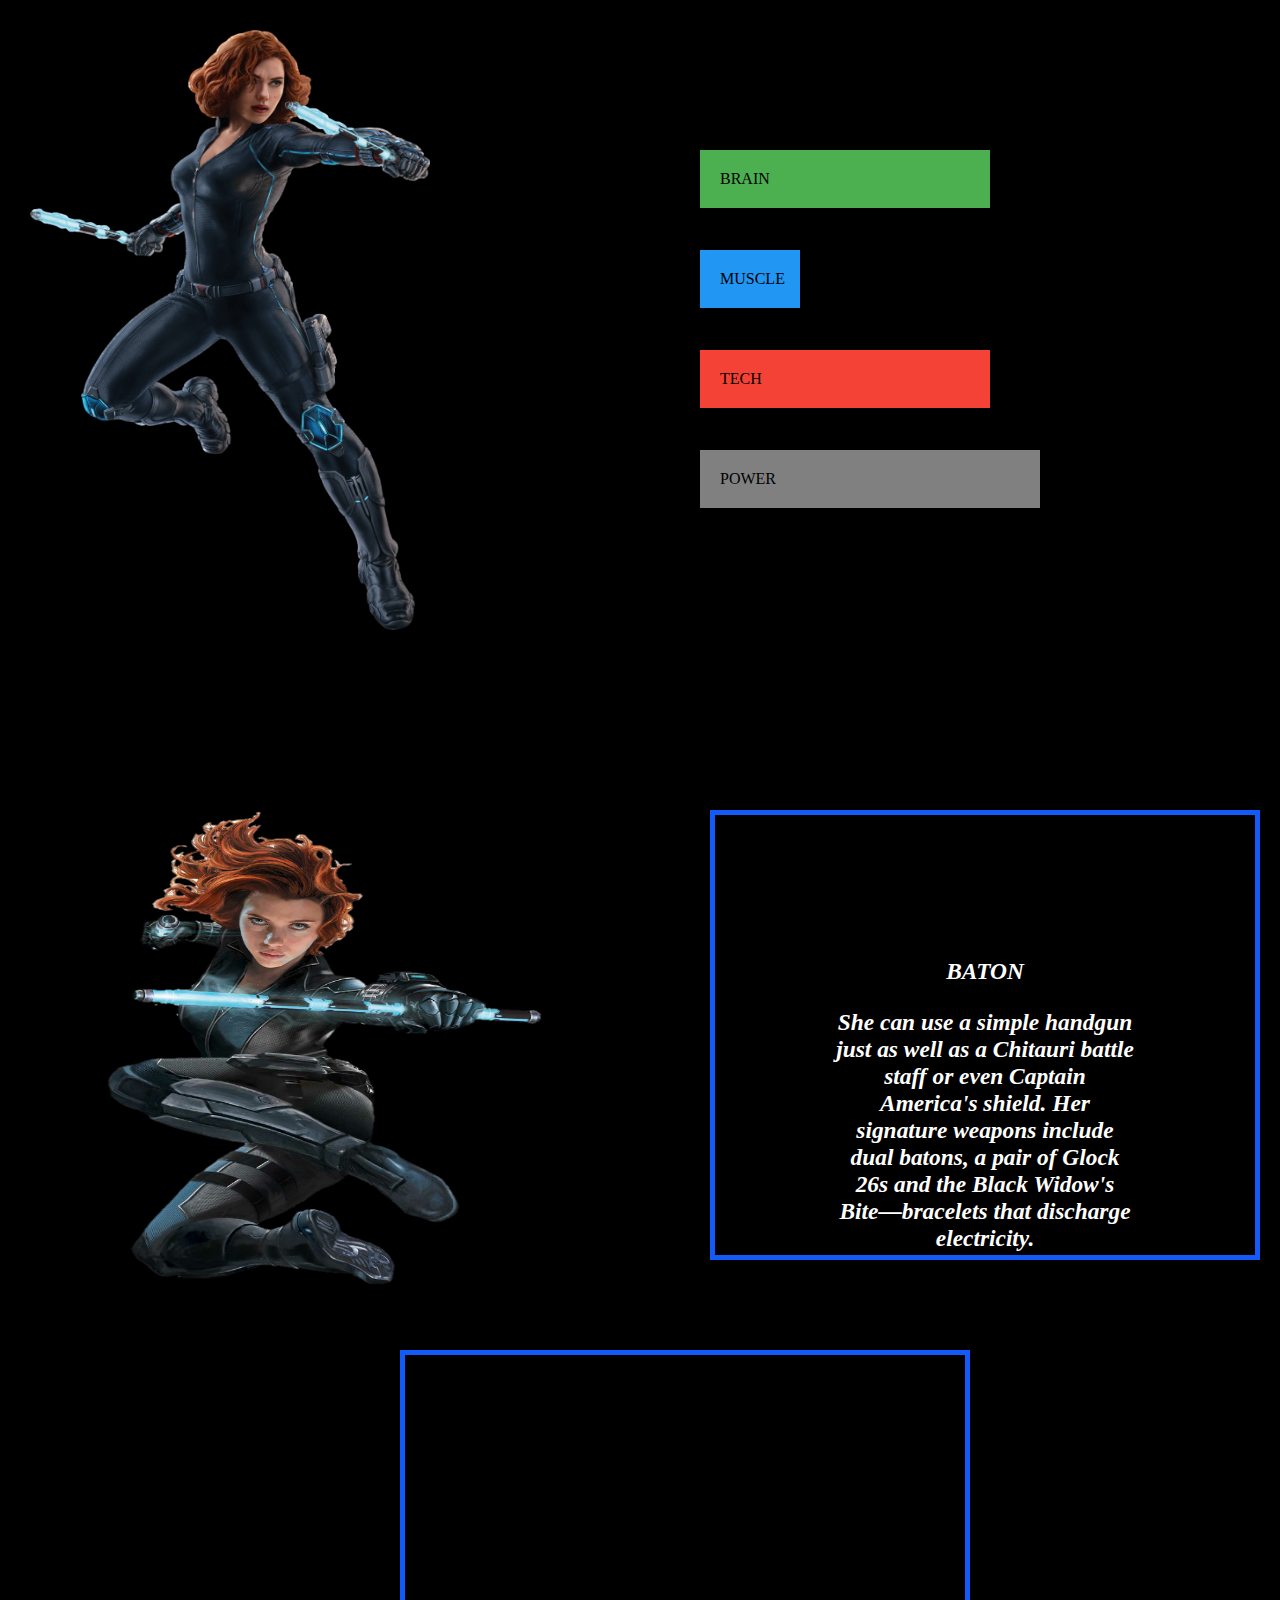
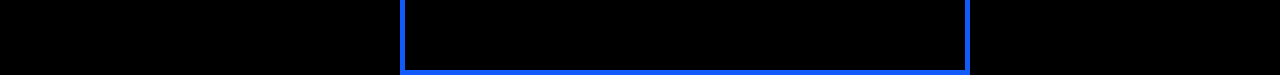
<file: black.html>
<body>
    <title>BLACK WIDOW</title>
    <img src="widow.png"style="width:400px;height:600px;position: absolute;top:30px;left:30px">
    <link rel="stylesheet" href="black.css">
    <div class="BRAIN">BRAIN</div>
    <div class="MUSCLE">MUSCLE</div>
    <div class="TECH">TECH</div>
    <div class="POWER">POWER</div>
   <img src="STICK.png"style="width:550px;height:525px;position:absolute;top:800px;left:5px">
    <div class="matter2"><I><H3>BATON</H3></I>
        <p><I><H3>She can use a simple handgun just as well as a Chitauri battle staff or even Captain America's shield. Her signature weapons include dual batons, a pair of Glock 26s and the Black Widow's Bite—bracelets that discharge electricity.</H3></I></p>
    </div>
    
    <iframe width="560" height="315" src="https://www.youtube.com/embed/HeRB1e_P6Fs" frameborder="0" allow="accelerometer; autoplay; encrypted-media; gyroscope; picture-in-picture" allowfullscreen></iframe>
    </body>
    </body>
</file>
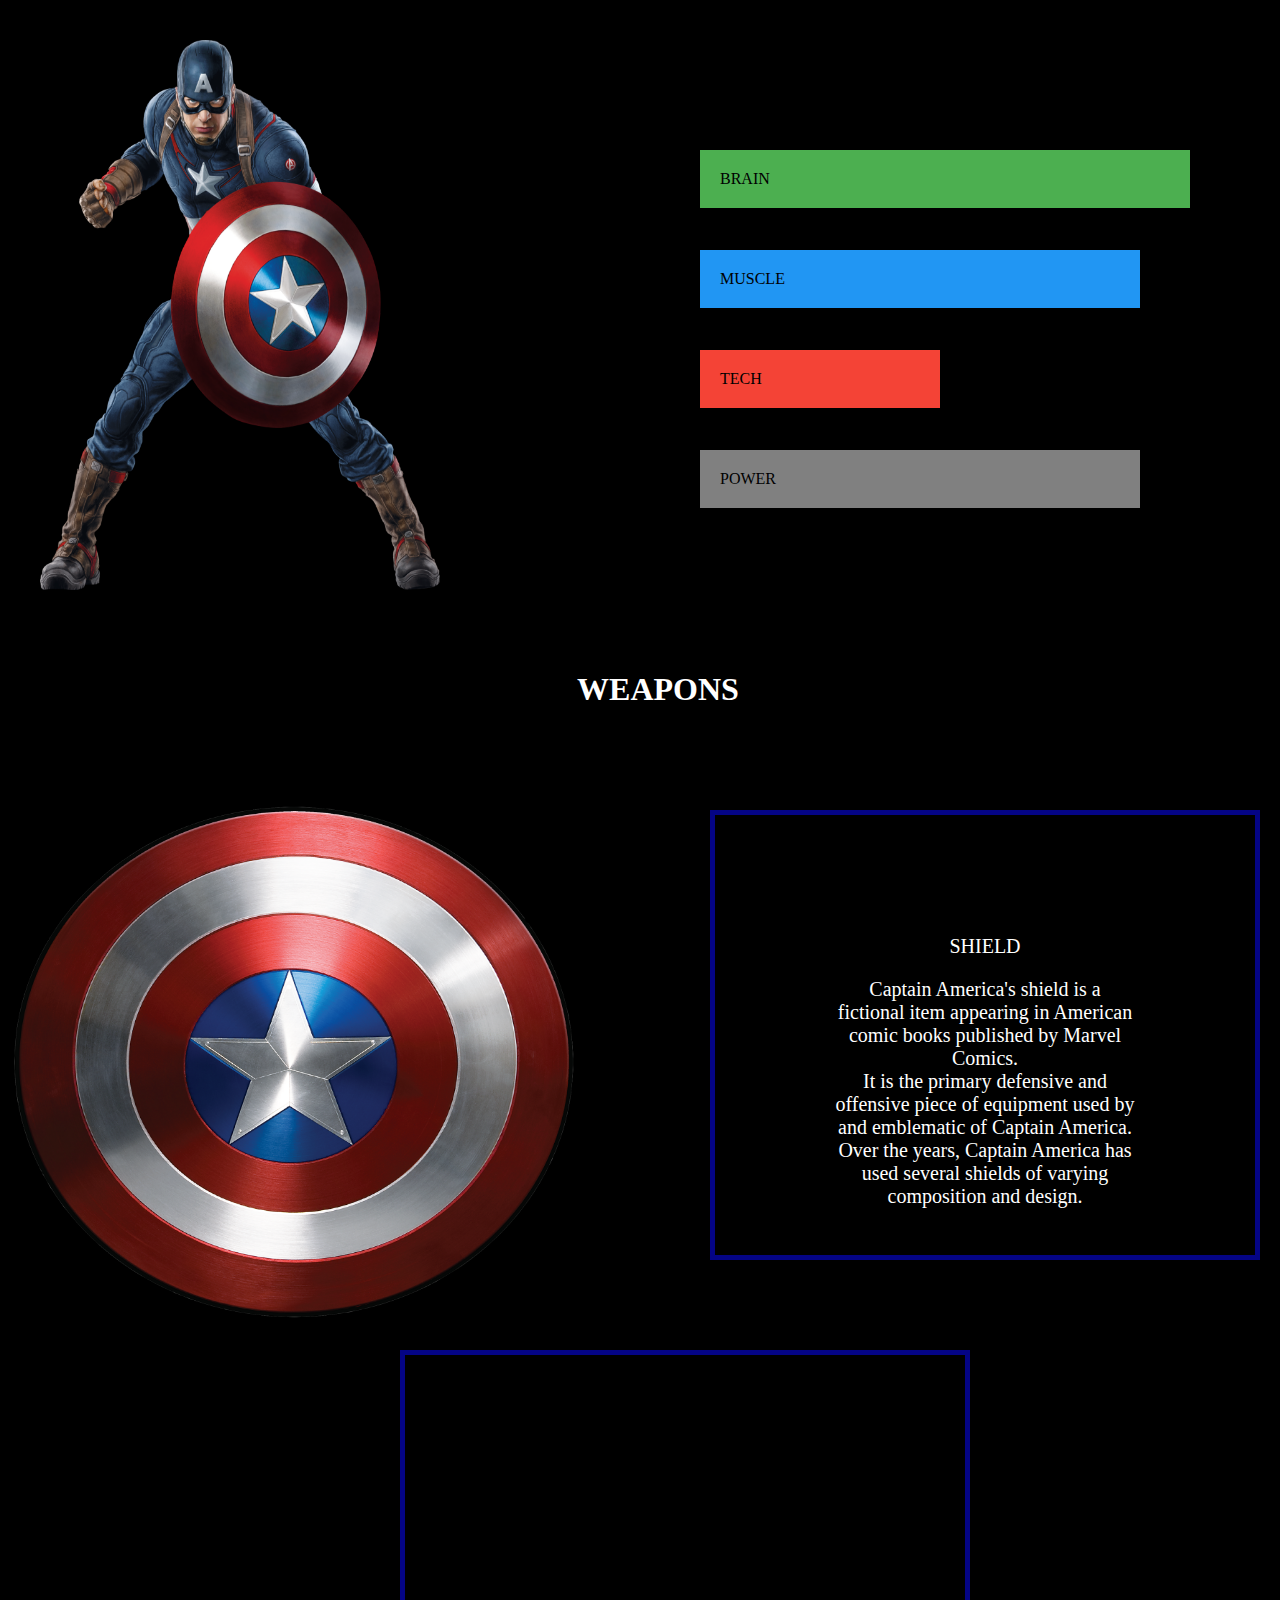
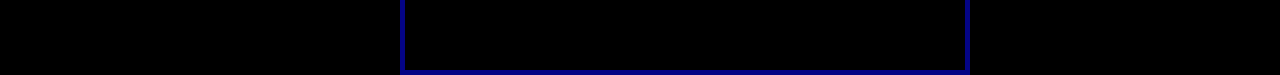
<file: captain.html>
<body>
<title>CAPTAIN AMERICA</title>
    <h1 style="font-family:Verdana;"><center>WEAPONS</center></h1>
    <img src="cap2.png"style="width:400px;height:550px;position: absolute;top:40px;left:40px">
    <link rel="stylesheet" href="cap.css">
    <div class="BRAIN">BRAIN</div>
    <div class="MUSCLE">MUSCLE</div>
    <div class="TECH">TECH</div>
    <div class="POWER">POWER</div>
   <img src="shield.png"style="width:575px;height:525px;position:absolute;top:800px;left:5px">
    <div class="matter2">SHIELD 
        <p>Captain America's shield is a fictional item appearing in American comic books published by Marvel Comics.<br> It is the primary defensive and offensive piece of equipment used by and emblematic of Captain America. <br>Over the years, Captain America has used several shields of varying composition and design.</p>
    </div>
    
    <iframe width="560" height="315" src="https://www.youtube.com/embed/SZ2A1biUzUk" frameborder="0" allow="accelerometer; autoplay; encrypted-media; gyroscope; picture-in-picture;" allowfullscreen></iframe>
    </body>
</file>
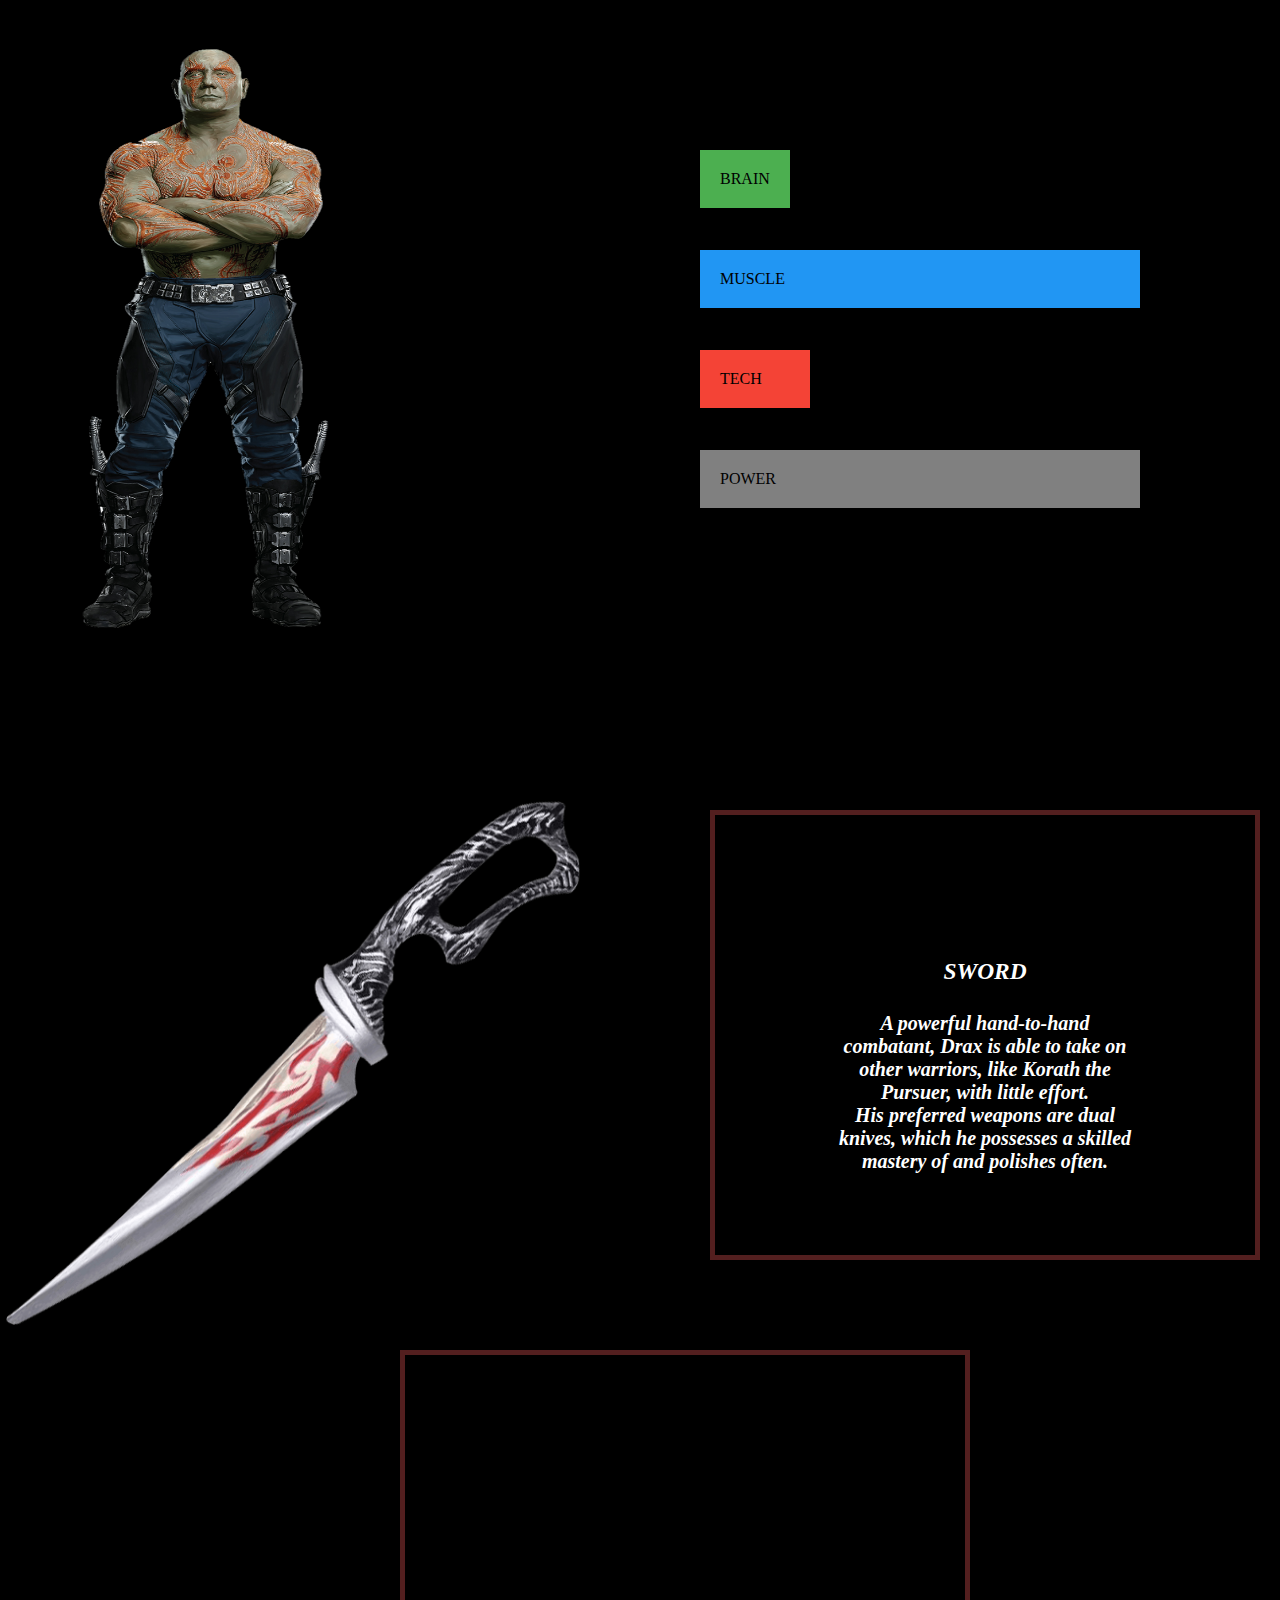
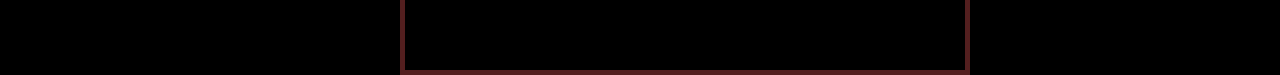
<file: drax.html>
<body>
    <title>DRAX</title>
    <img src="drax.png"style="width:350px;height:620px;position: absolute;top:30px;left:30px">
    <link rel="stylesheet" href="drax.css">
    <div class="BRAIN">BRAIN</div>
    <div class="MUSCLE">MUSCLE</div>
    <div class="TECH">TECH</div>
    <div class="POWER">POWER</div>
   <img src="drax1.png"style="width:575px;height:525px;position:absolute;top:800px;left:5px">
    <div class="matter2"><i><h3>SWORD</h3></i> 
        <p><i><h4>A powerful hand-to-hand combatant, Drax is able to take on other warriors, like Korath the Pursuer, with little effort. <br>His preferred weapons are dual knives, which he possesses a skilled mastery of and polishes often.
        </h4></i> </p>
    </div>
    
    <iframe width="560" height="315" src="https://www.youtube.com/embed/Usqoi2ISbS4" frameborder="0" allow="accelerometer; autoplay; encrypted-media; gyroscope; picture-in-picture" allowfullscreen></iframe>
    </body>
    </body>
</file>
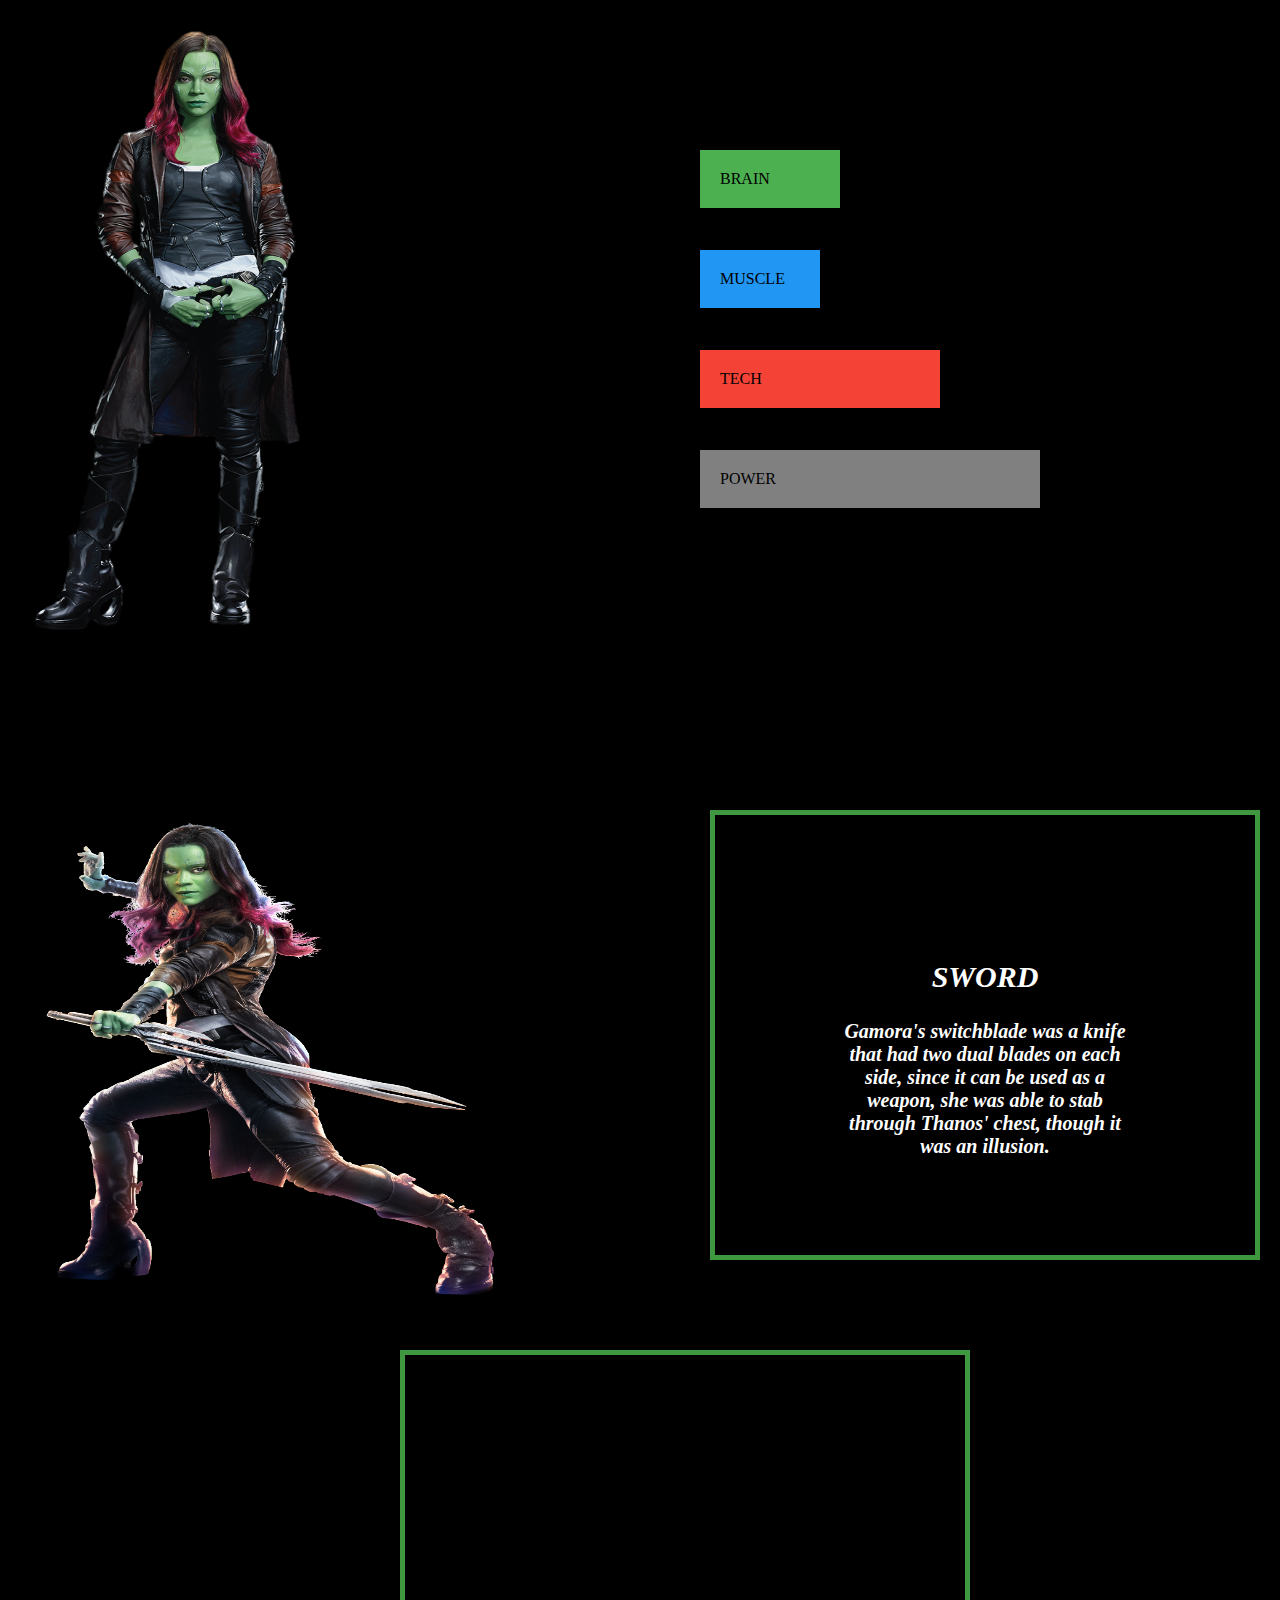
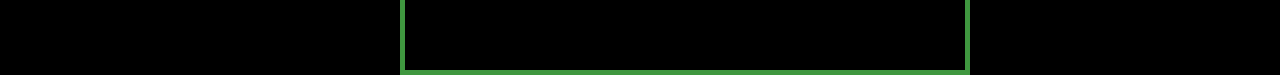
<file: gamora.html>
<body>
    <title>GAMORA</title>
    <img src="gam2.png"style="width:300px;height:600px;position: absolute;top:30px;left:30px">
    <link rel="stylesheet" href="gamora.css">
    <div class="BRAIN">BRAIN</div>
    <div class="MUSCLE">MUSCLE</div>
    <div class="TECH">TECH</div>
    <div class="POWER">POWER</div>
   <img src="gam.png"style="width:525px;height:525px;position:absolute;top:800px;left:15px">
    <div class="matter2"><I><H2>SWORD</H2></I> 
        <p><I><H4>Gamora's switchblade was a knife that had two dual blades on each side, since it can be used as a weapon, she was able to stab through Thanos' chest, though it was an illusion.</H4></I></p>
    </div>
    
    <iframe width="560" height="315" src="https://www.youtube.com/embed/10RljDTqZw4" frameborder="0" allow="accelerometer; autoplay; encrypted-media; gyroscope; picture-in-picture" allowfullscreen></iframe>
    </body>
    </body>
</file>
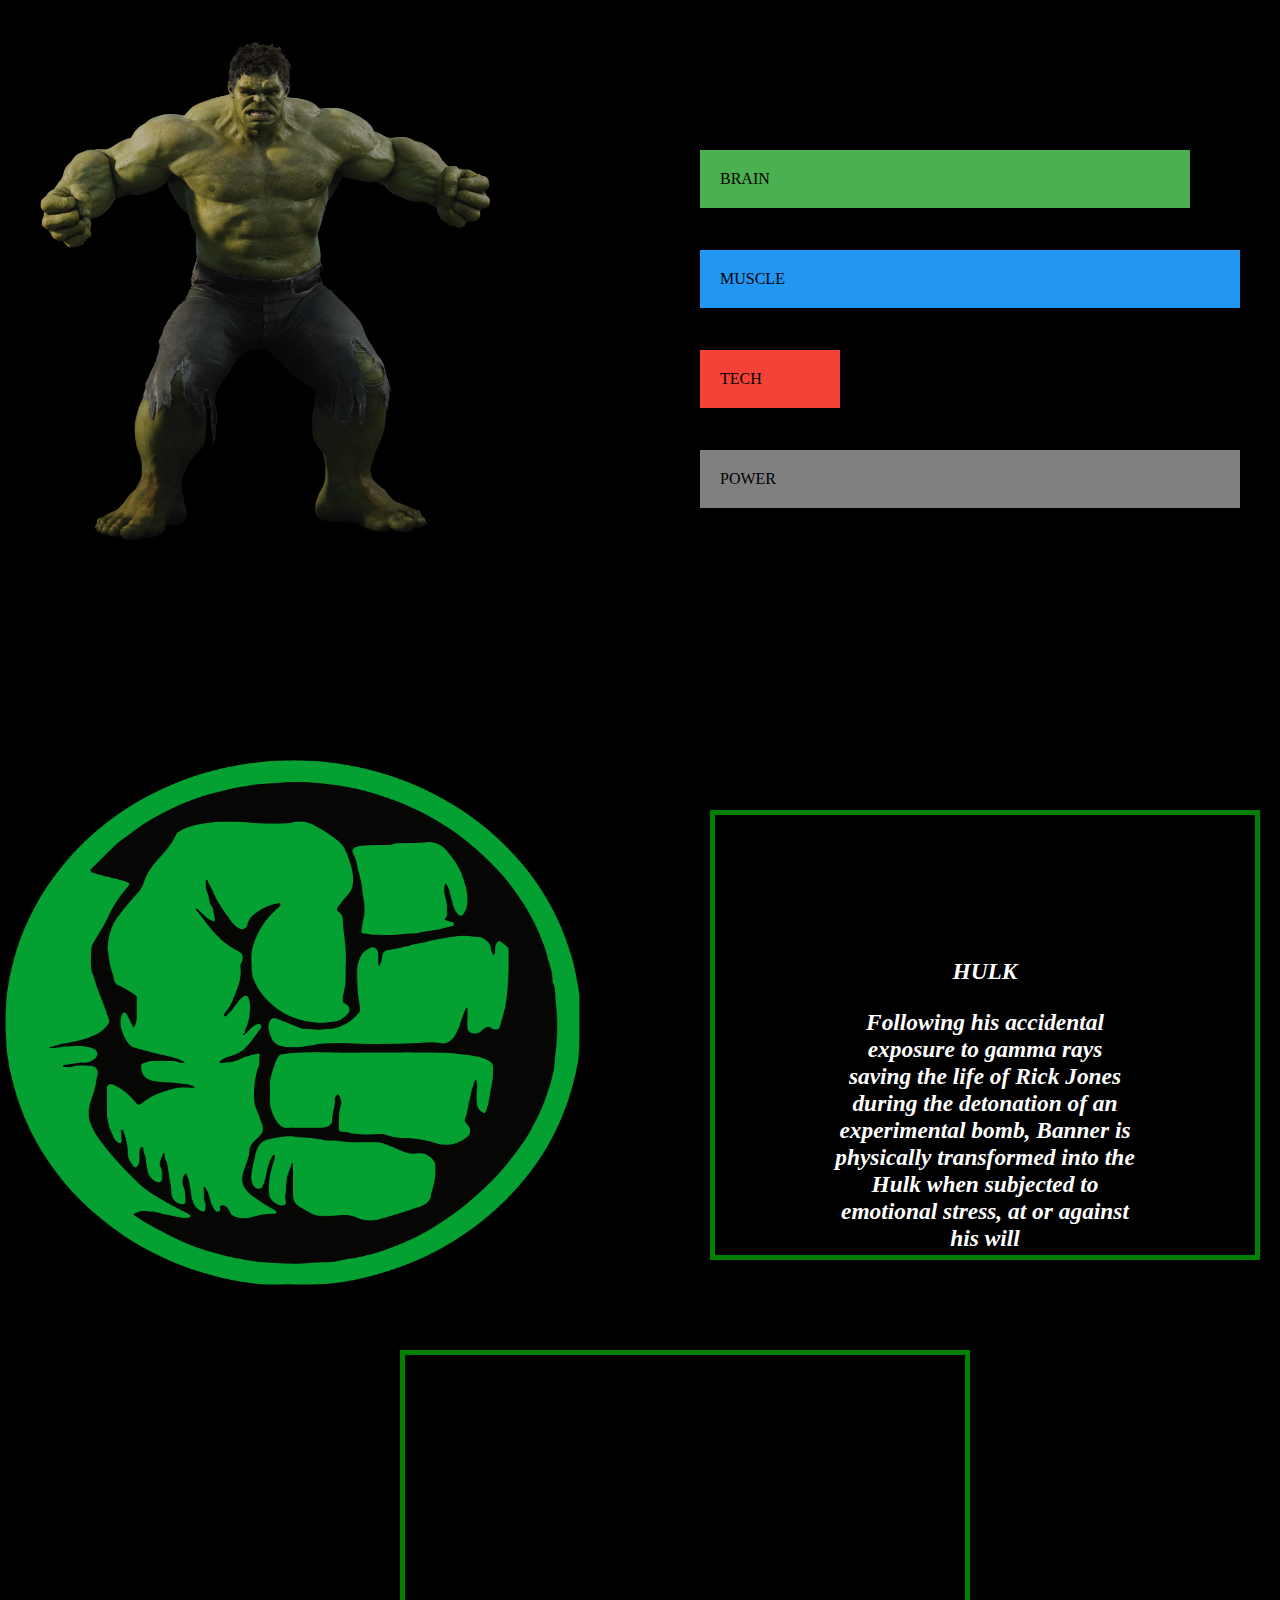
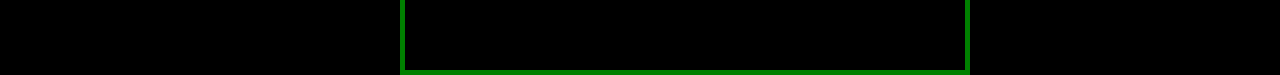
<file: hulk.html>
<body>
    <TITLE>HULK</TITLE>
    <img src="hulk.png"style="width:450px;height:500px;position: absolute;top:40px;left:40px">
    <link rel="stylesheet" href="hulk.css">
    <div class="BRAIN">BRAIN</div>
    <div class="MUSCLE">MUSCLE</div>
    <div class="TECH">TECH</div>
    <div class="POWER">POWER</div>
   <img src="hulk1.png"style="width:575px;height:525px;position:absolute;top:760px;left:5px">
    <div class="matter2"><i><h3>HULK</h3></i>
        <p><i><h3>Following his accidental exposure to gamma rays saving the life of Rick Jones during the detonation of an experimental bomb, Banner is physically transformed into the Hulk when subjected to emotional stress, at or against his will </h3></i></p>
    </div>
    
    <iframe width="560" height="315" src="https://www.youtube.com/embed/FQLDPMBtdEc" frameborder="0" allow="accelerometer; autoplay; encrypted-media; gyroscope; picture-in-picture" allowfullscreen></iframe>
    </body>
</body>
</file>
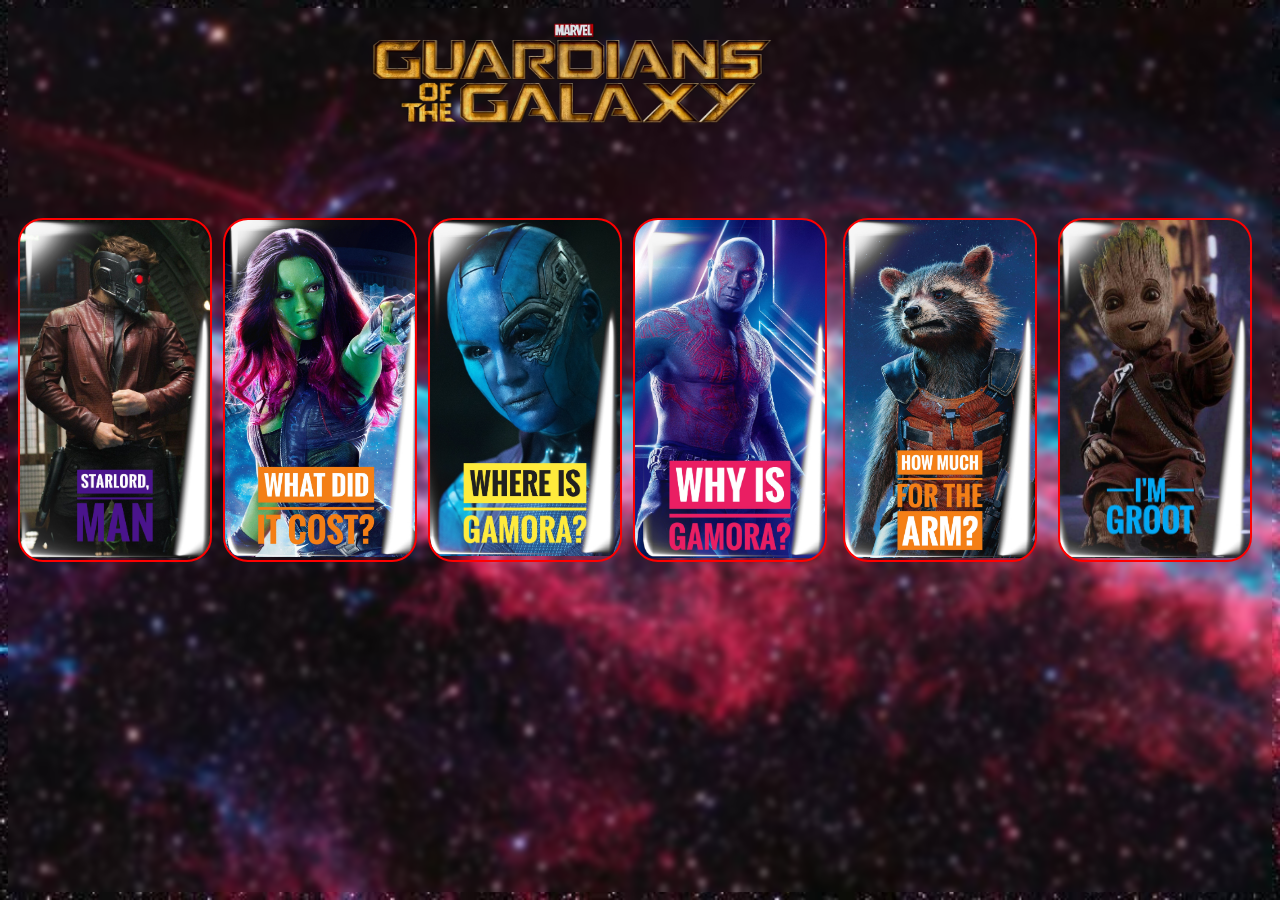
<file: INDEX2.HTML>
<html>
<link rel="stylesheet"href="style2.css">
<title>GUARDIANS OF THE GALAXY</title>

<img src="gotg.png" style="width:400px;height:100px; position: absolute; top:15px;
right:500px;"  alt="GOTG" >


<body style="background-image:url(space.jpeg);
background-repeat: no-repeat;
background-attachment: fixed;
background-size:cover;backdrop-filter: blur(3px);
">

<div class = "blur"></div>


 </body>
<div>
    <a href="starload.html"target="_blank">
    <div class="starload">
    </div></div>
  </a>

  <div>
    
    <a href="gamora.html"target="_blank">
      <div class="gamora">
  </div></div> 
  </a>

  <div>
  
    <a href="nebula.html"target="_blank">
      <div class="nebula">
      </div></div>
      </a>
  <div>
    
    <a href="drax.html"target="_blank">
      <div class="drax">
     </div></div>
  </a>
  
  <div>
   
    <a href="rocket.html"target="_blank">
      <div class="rocket">
      </div></div>
   </a>

  <div>
  
   <a href="groot.html"target="_blank">
    <div class="groot">
    </div></div>
    </a>
  
 </body></html>
</file>
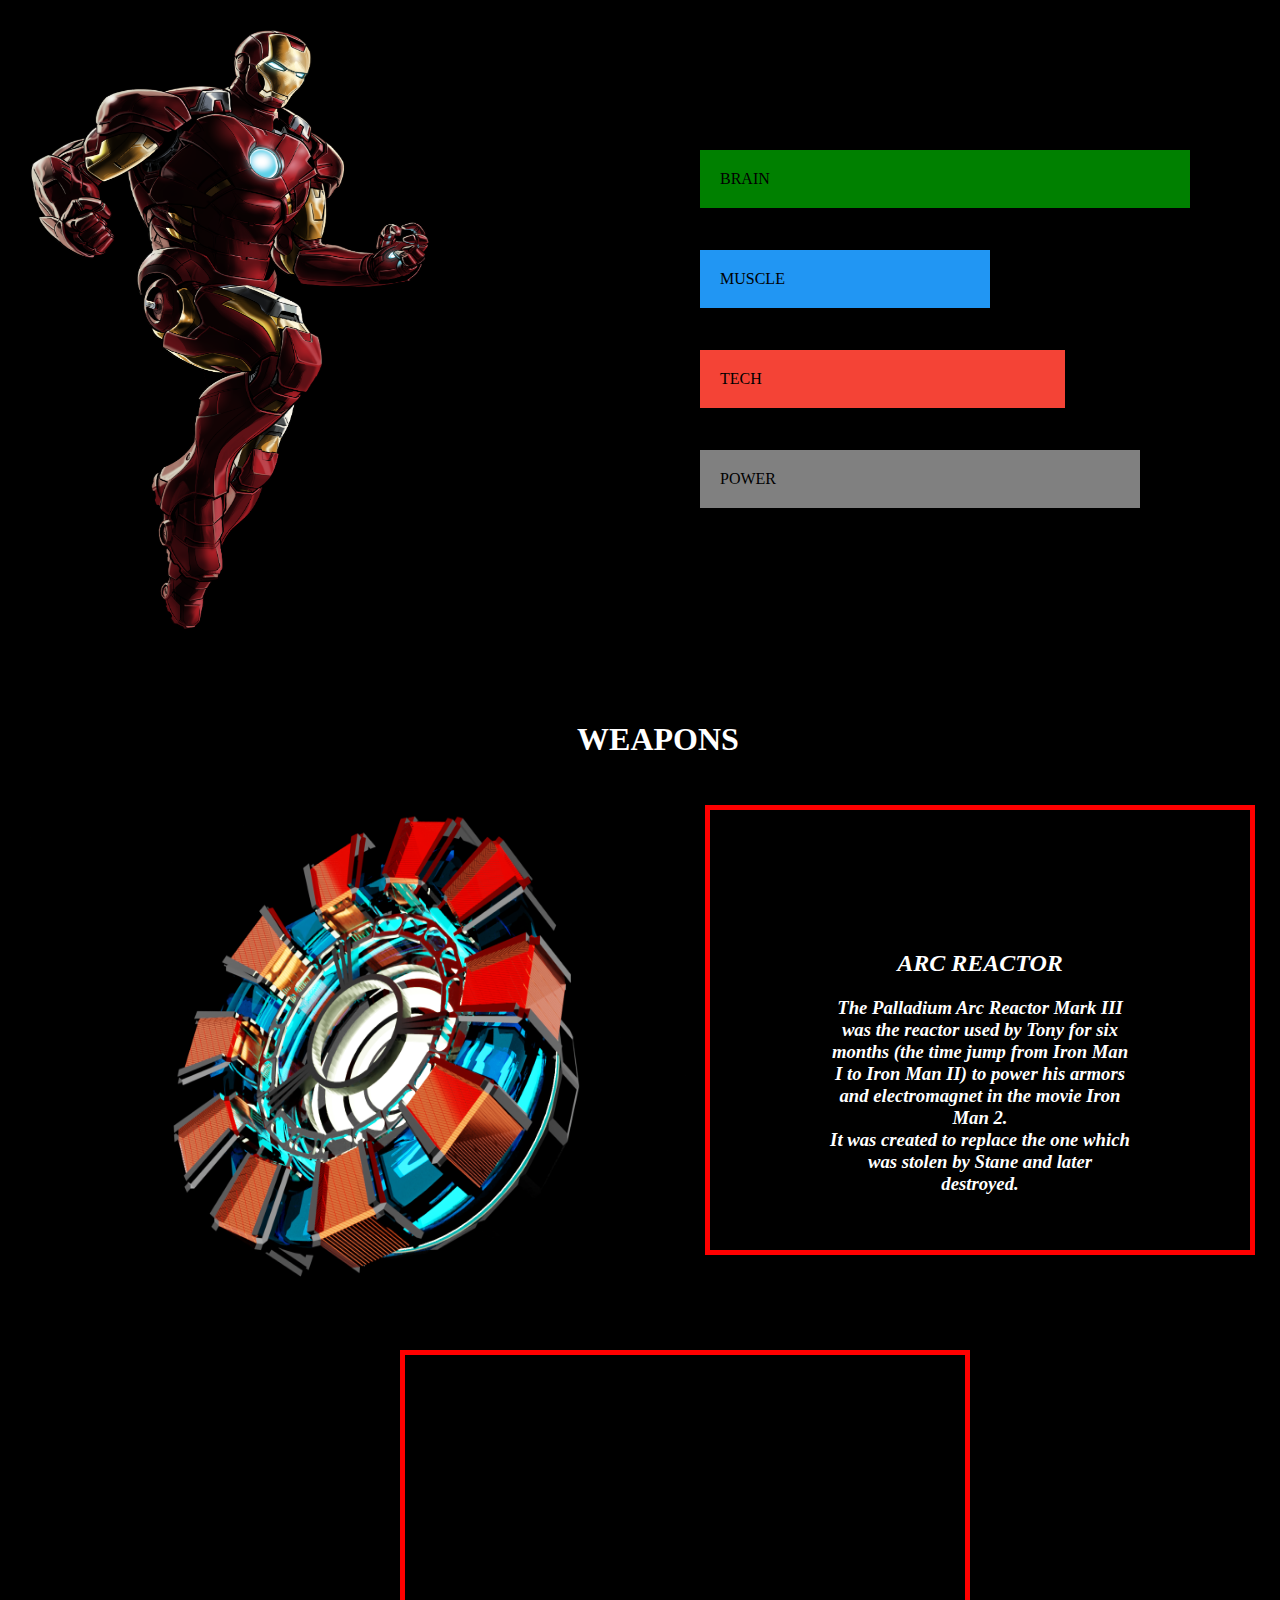
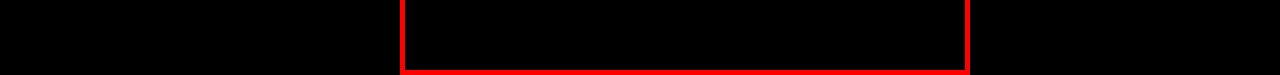
<file: ironman.html>
<html>
    <title>IRONMAN</title>
<body>
<h1><center>WEAPONS</center></h1>

<img src="im.png"style="width:400px;height:600px;position: absolute;top:30px;left:30px">
<link rel="stylesheet" href="ironman.css">


<div class="BRAIN">BRAIN</div>
<div class="MUSCLE">MUSCLE</div>
<div class="TECH">TECH</div>
<div class="POWER">POWER</div>
<img src="arc.png"style="width:800px;height:500px;position:absolute;top:800px;left:-25px">
<div class= matter1><i><h2>ARC REACTOR</h2></i>
<p><i><h3>The Palladium Arc Reactor Mark III was the reactor used by Tony for six months (the time jump from Iron Man I to Iron Man II) to power his armors and electromagnet in the movie Iron Man 2.<br> It was created to replace the one which was stolen by Stane and later destroyed.</h3></i></p>
</div>
<iframe width="560" height="315" src="https://www.youtube.com/embed/RUSCKKd9mRw" frameborder="0" allow="accelerometer; autoplay; encrypted-media; gyroscope; picture-in-picture" allowfullscreen></iframe>
<body>
</html>
</file>
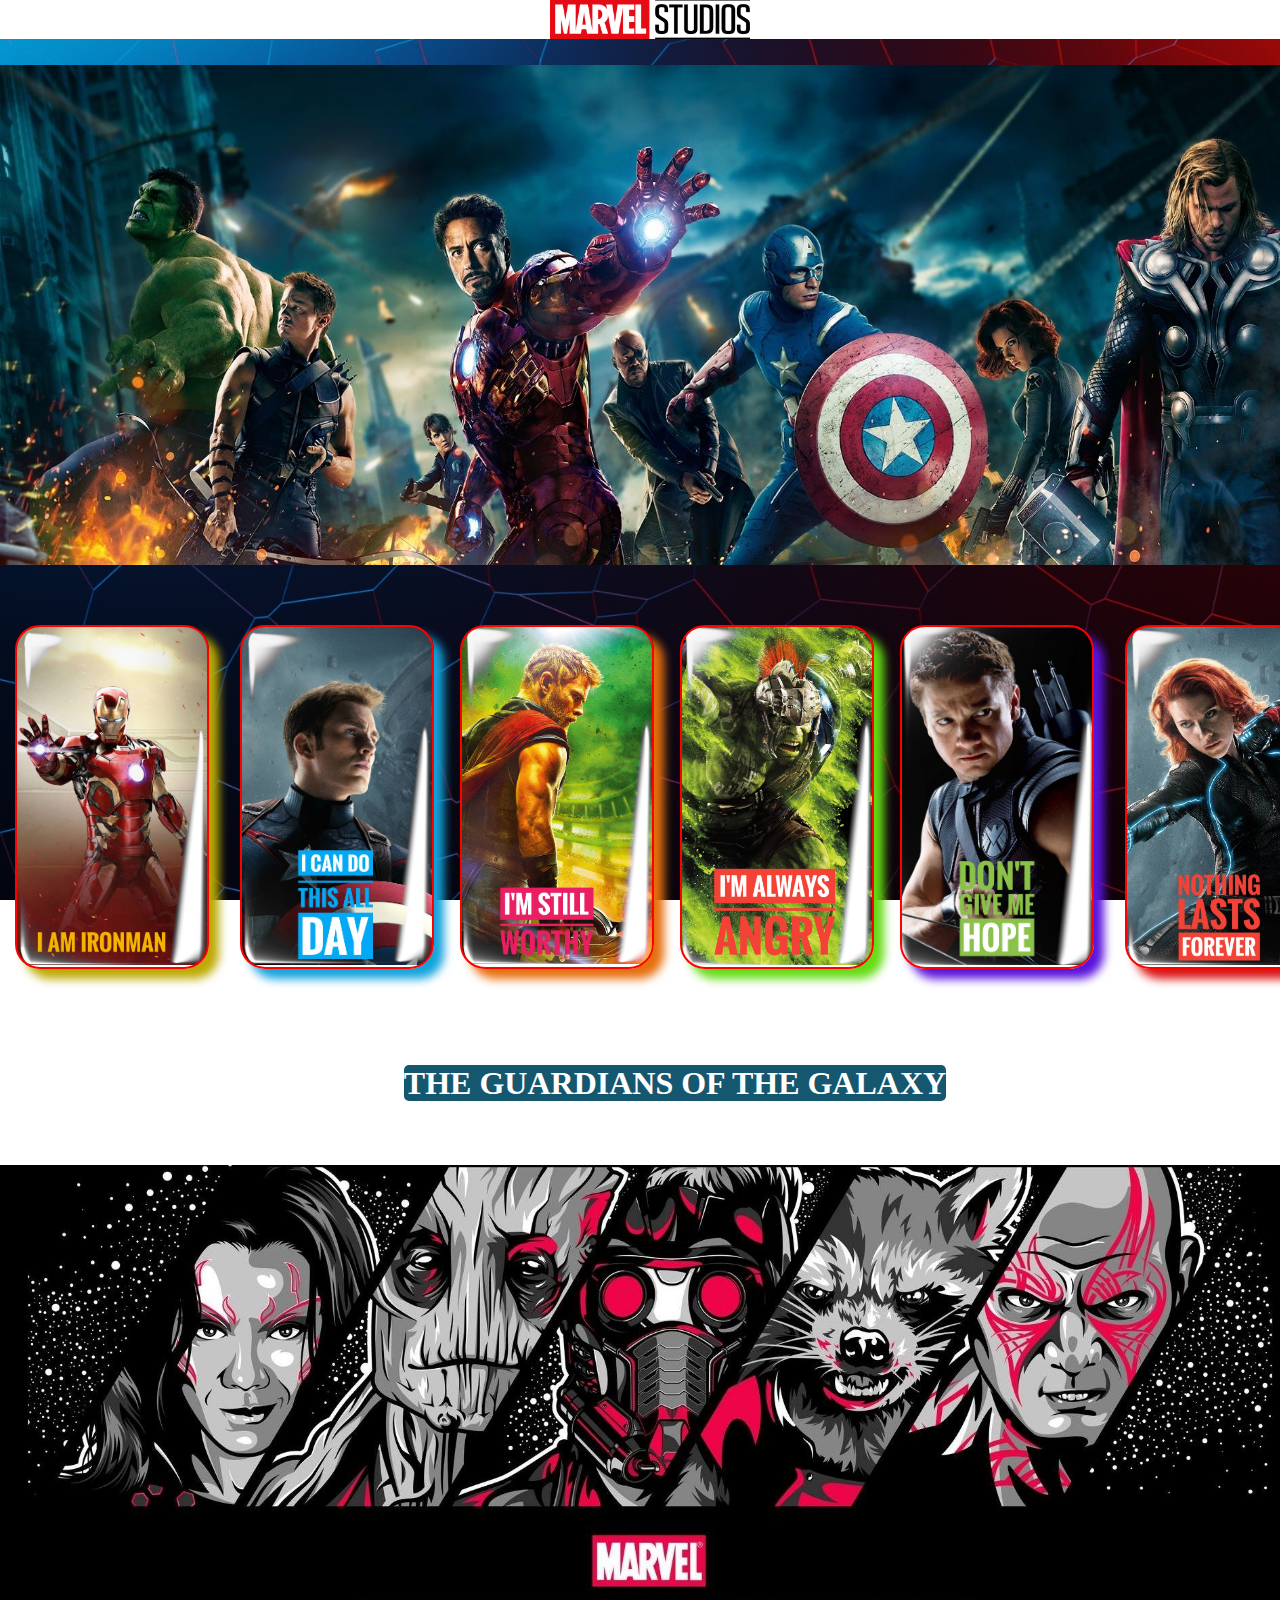
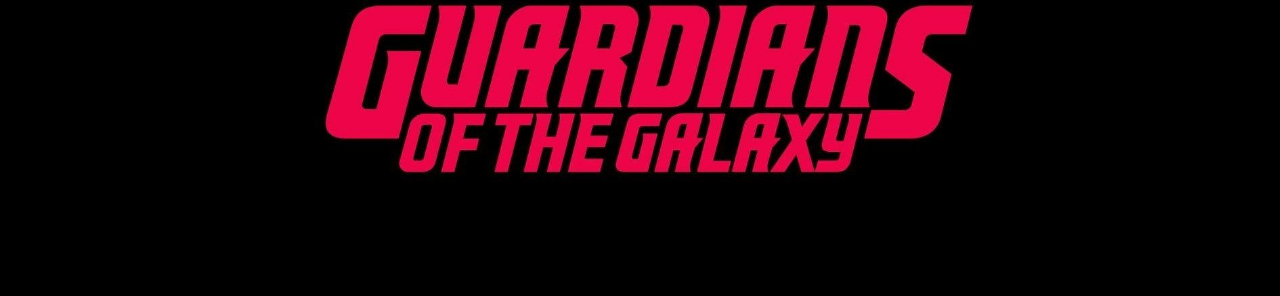
<file: logo.html>
<html>
  
<div class="haa"><center><img src="marvel.png" style="width:200px;height:40px;"></center></div>
   <body style="background-image: url(crack.jpg);background-size:cover;background-attachment: fixed;overflow-x:hidden;overflow-y:visible;background-repeat: no-repeat;">
  
    
    <title>
        MARVEL
    </title>
  
    

    <link rel="stylesheet"href="style.css">
    <div class="photo_loader">

      <a href="ironman.html" target="_blank">      
    <div class="tony">
      <div href="style.css">
      </div></div>
    </a>
 
     <a href="captain.html"target="_blank">
    <div class="captain">
      <div href="style.css" > 
      </div></div>
    </a>

     <a href="thor.html"target="_blank">
      <div class="thor">
      <div href="style.css"> 
      </div></div>
     </a>

     <a href="hulk.html"target="_blank">
    <div class="hulk">
      <div href="style.css" > 
      </div></div>
    </a>

    <a href="hawkeye.html"target="_blank">
  <div class="hawkeye">
    <div href="style.css" >
    </div>
  </div> </a>

  <a href="black.html"target="_blank">
  <div class="blackwidow">
    <div href="style.css">
    </div></div></a>

<h1><span class = "hey"><center><span class="blue">THE GUARDIANS OF THE GALAXY</span></center></span></h1>
<a href="INDEX2.HTML">
  <div class="hello"><img src="guardians.jpg" style="width: 1300px;position:absolute;left: 10px;"></div>
</a>
</body>
</html>
</file>
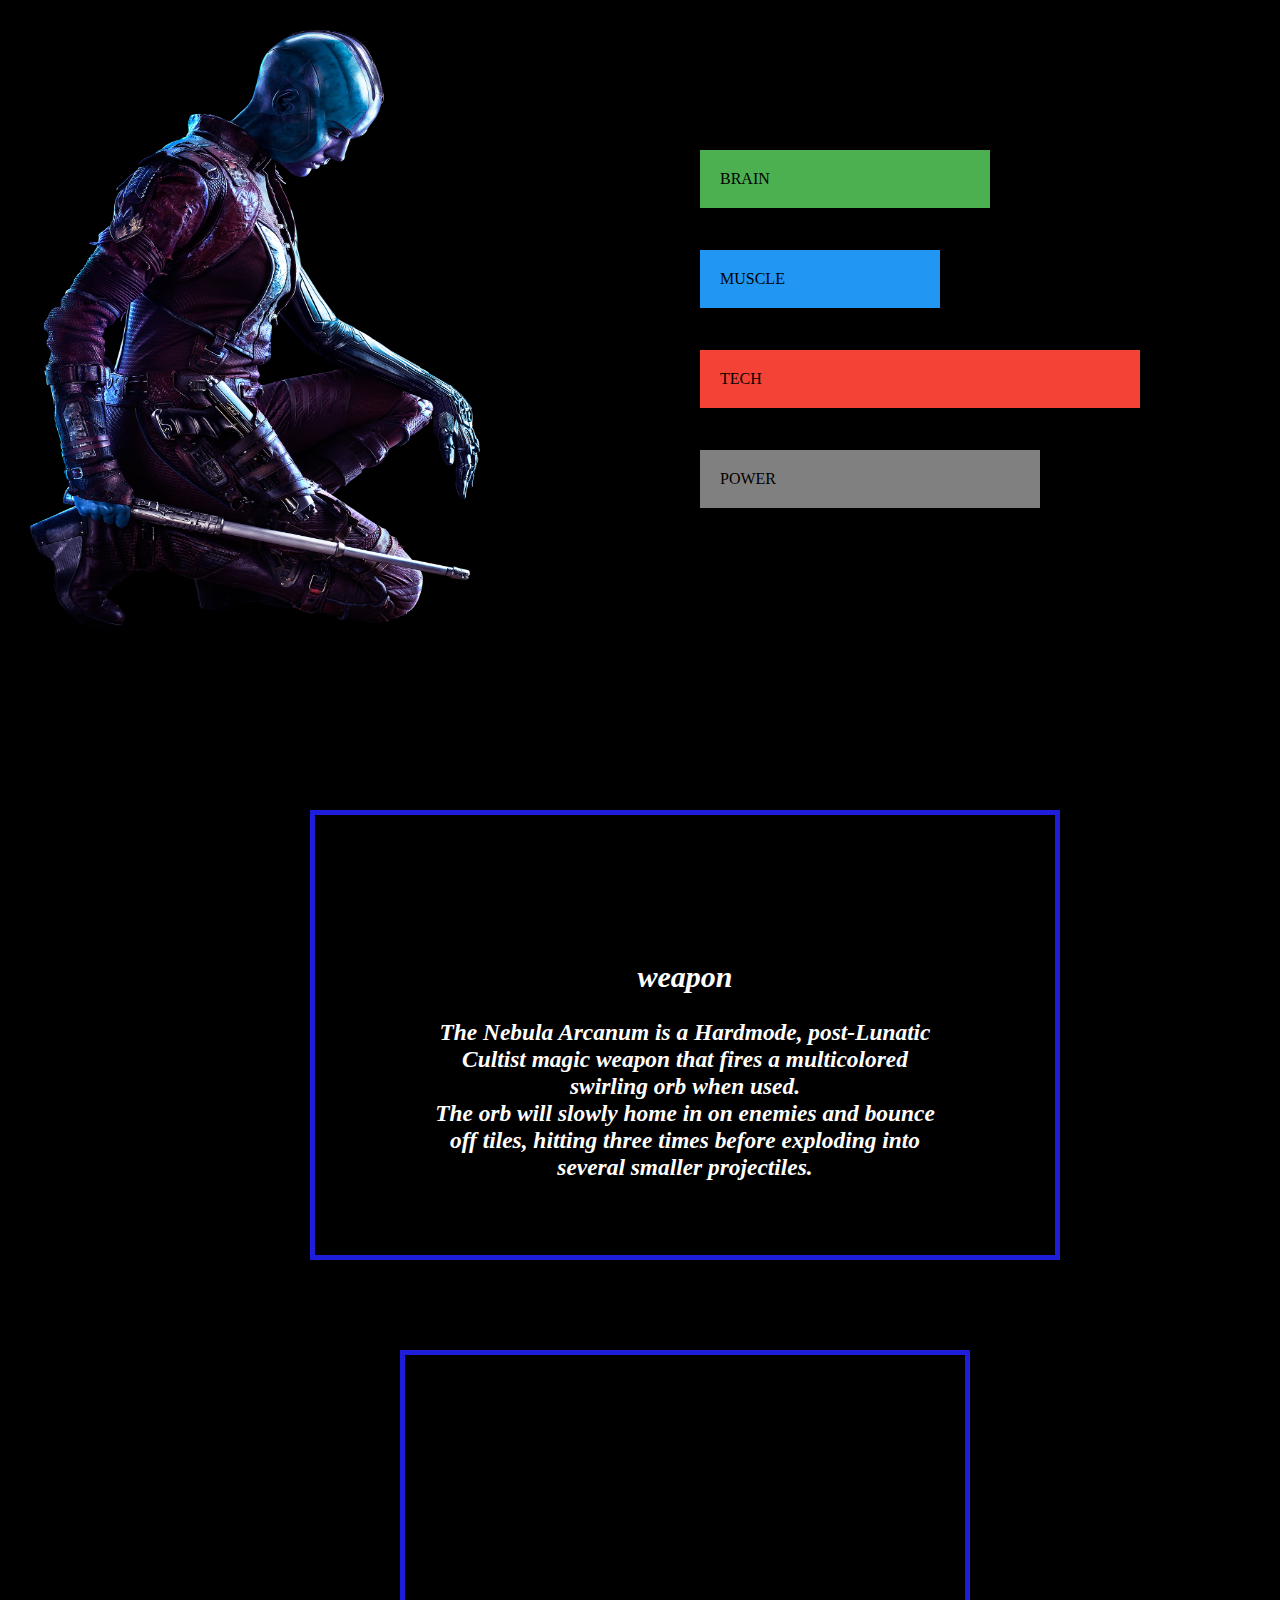
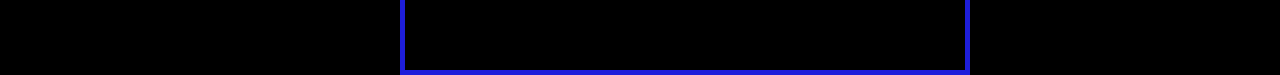
<file: nebula.html>
<body>
    <title>NEBULA</title>
    <img src="nebula.png"style="width:450px;height:600px;position: absolute;top:30px;left:30px">
    <link rel="stylesheet" href="nebula.css">
    <div class="BRAIN">BRAIN</div>
    <div class="MUSCLE">MUSCLE</div>
    <div class="TECH">TECH</div>
    <div class="POWER">POWER</div>
  
    <div class="matter2"><I><H2>weapon</H2></I> 
        <p><i><h3>The Nebula Arcanum is a Hardmode, post-Lunatic Cultist magic weapon that fires a multicolored swirling orb when used.<br> The orb will slowly home in on enemies and bounce off tiles, hitting three times before exploding into several smaller projectiles.</h3></i></p>
    </div>
    
    <iframe width="560" height="315" src="https://www.youtube.com/embed/wXQi4B_zUDg" frameborder="0" allow="accelerometer; autoplay; encrypted-media; gyroscope; picture-in-picture" allowfullscreen></iframe>
    </body>
    </body>
</file>
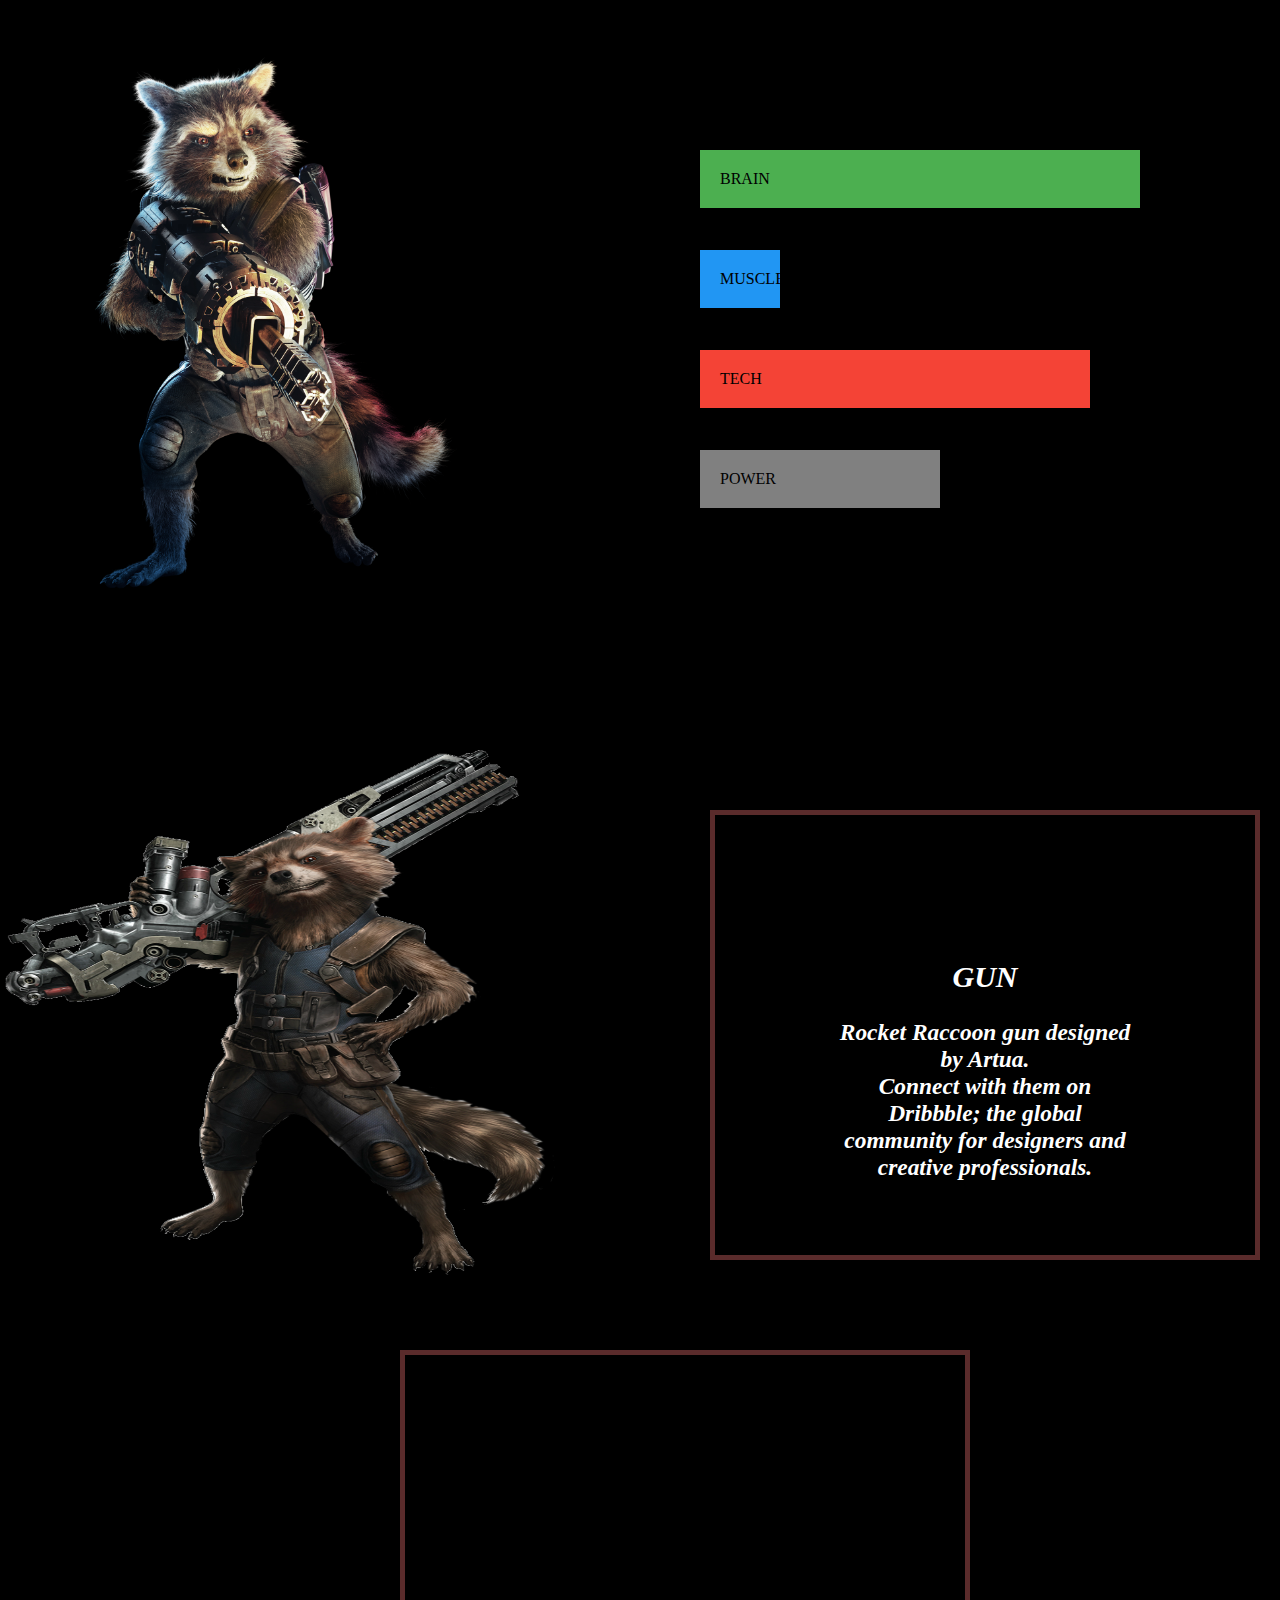
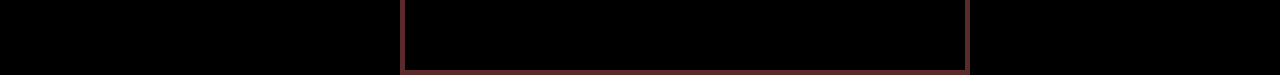
<file: rocket.html>
<body>
    <TITLE>ROCKET</TITLE>
    <img src="racoon.png"style="width:450px;height:600px;position: absolute;top:30px;left:30px">
    <link rel="stylesheet" href="rocket.css">
    <div class="BRAIN">BRAIN</div>
    <div class="MUSCLE">MUSCLE</div>
    <div class="TECH">TECH</div>
    <div class="POWER">POWER</div>
   <img src="rock.png"style="width:550px;height:525px;position:absolute;top:750px;left:5px">
    <div class="matter2"><I><H2>GUN</H2></I>
        <p><i><h3>Rocket Raccoon gun designed by Artua.<br> Connect with them on Dribbble; the global community for designers and creative professionals.</h3></i></p>
        
    </div>
    
    <iframe width="560" height="315" src="https://www.youtube.com/embed/y0ygaGGe0Jw" frameborder="0" allow="accelerometer; autoplay; encrypted-media; gyroscope; picture-in-picture" allowfullscreen></iframe>
    </body>
    </body>
</file>
<file: black.css>
body{
    background-color: black;
}
div.BRAIN {
    position:absolute;
    padding: 20px;
    top:150px;
    left:700px;
    width: 250px; 
    background-color:  #4CAF50;
    animation-name: b;
    animation-duration: 2s;}
    @keyframes b {
        from {width: 0px;}
        to {width:250px;}
      }
    


div.MUSCLE {
    width: 60px; 
    background-color:
    #2196F3;
    padding: 20px;
    top:250px;
    position:absolute;
    left:700px;
    animation-name: m;
    animation-duration: 2s;}
    @keyframes m{
        from {width: 0px;}
        to {width: 60px;}
      }


div.TECH{
    width: 250px; 
    background-color: 
    #f44336;
    padding: 20px;
    top:350px;
    position:absolute;
    left:700px;
    animation-name: t;
    animation-duration: 2s;}
    @keyframes t {
        from {width: 0px;}
        to {width: 250px;}
      }


div.POWER{
    
   
    background-color: 
    #808080;
    padding: 20px;
    top:450px;
    position:absolute;
    left:700px;
    width: 300px;
    animation-name: p;
    animation-duration: 2s;}
    @keyframes p {
        from {width: 0px;}
        to {width: 300px;}
      }
   h1{
       
       color: rgb(255, 255, 255);
       position: absolute;
       top:650px;
       width:1300px;
   }
   div.matter2{
    position: absolute;
    top: 800px;
    left:700px;
    background-repeat: no-repeat;
    background-size: cover;
    width: 300px;
    height: 200px;
    border: 5px solid  rgb(18, 91, 248) ;
    padding: 120px;
    margin: 10px;
    text-align: center;
    color: rgb(255, 255, 255);
    font-size:20px;
    
   }  
   iframe{
       top:1350px;
       left:400px;
       position: absolute;
       border:5px solid rgb(18, 91, 248);

   }
</file>
<file: cap.css>
body{
    background-color: black;
}

div.BRAIN {
    position:absolute;
    padding: 20px;
    top:150px;
    left:700px;
    width: 450px; 
    background-color:  #4CAF50;
    animation-name: b;
    animation-duration: 2s;}
    @keyframes b {
        from {width: 0px;}
        to {width:450px;}
      }
    


div.MUSCLE {
    width: 400px; 
    background-color:
    #2196F3;
    padding: 20px;
    top:250px;
    position:absolute;
    left:700px;
    animation-name: m;
    animation-duration: 2s;}
    @keyframes m{
        from {width: 0px;}
        to {width: 400px;}
      }


div.TECH{
    width: 200px; 
    background-color: 
    #f44336;
    padding: 20px;
    top:350px;
    position:absolute;
    left:700px;
    animation-name: t;
    animation-duration: 2s;}
    @keyframes t {
        from {width: 0px;}
        to {width: 200px;}
      }


div.POWER{
    
   
    background-color: 
    #808080;
    padding: 20px;
    top:450px;
    position:absolute;
    left:700px;
    width: 400px;
    animation-name: p;
    animation-duration: 2s;}
    @keyframes p {
        from {width: 0px;}
        to {width: 400px;}
      }
   h1{
       
       color: rgb(255, 255, 255);
       position: absolute;
       top:650px;
       width:1300px;
   }
   div.matter2{
    position: absolute;
    top: 800px;
    left:700px;
    background-repeat: no-repeat;
    background-size: cover;
    width: 300px;
    height: 200px;
    border: 5px solid rgb(4, 4, 133) ;
    padding: 120px;
    margin: 10px;
    text-align: center;
    color: rgb(255, 255, 255);
    font-size:20px;
    
   }
   iframe{
       top:1350px;
       left:400px;
       position: absolute;
       border:5px solid  rgb(4, 4, 133);

   }
</file>
<file: drax.css>
body{
    background-color: black;
}
div.BRAIN {
    position:absolute;
    padding: 20px;
    top:150px;
    left:700px;
    width: 50px; 
    background-color:  #4CAF50;
    animation-name: b;
    animation-duration: 2s;}
    @keyframes b {
        from {width: 0px;}
        to {width:50px;}
      }
    


div.MUSCLE {
    width: 400px; 
    background-color:
    #2196F3;
    padding: 20px;
    top:250px;
    position:absolute;
    left:700px;
    animation-name: m;
    animation-duration: 2s;}
    @keyframes m{
        from {width: 0px;}
        to {width: 400px;}
      }


div.TECH{
    width: 70px; 
    background-color: 
    #f44336;
    padding: 20px;
    top:350px;
    position:absolute;
    left:700px;
    animation-name: t;
    animation-duration: 2s;}
    @keyframes t {
        from {width: 0px;}
        to {width: 70px;}
      }


div.POWER{
    
   
    background-color: 
    #808080;
    padding: 20px;
    top:450px;
    position:absolute;
    left:700px;
    width: 400px;
    animation-name: p;
    animation-duration: 2s;}
    @keyframes p {
        from {width: 0px;}
        to {width: 400px;}
      }
   h1{
       
       color: rgb(255, 255, 255);
       position: absolute;
       top:650px;
       width:1300px;
   }
   div.matter2{
    position: absolute;
    top: 800px;
    left:700px;
    background-repeat: no-repeat;
    background-size: cover;
    width: 300px;
    height: 200px;
    border: 5px solid rgb(83, 31, 31) ;
    padding: 120px;
    margin: 10px;
    text-align: center;
    color: rgb(255, 255, 255);
    font-size:20px;
    
   }
   iframe{
       top:1350px;
       left:400px;
       position: absolute;
       border:5px solid rgb(83, 31, 31);

   }
</file>
<file: gamora.css>
body{
    background-color: black;
}
div.BRAIN {
    position:absolute;
    padding: 20px;
    top:150px;
    left:700px;
    width: 100px; 
    background-color:  #4CAF50;
    animation-name: b;
    animation-duration: 2s;}
    @keyframes b {
        from {width: 0px;}
        to {width:100px;}
      }
    


div.MUSCLE {
    width: 80px; 
    background-color:
    #2196F3;
    padding: 20px;
    top:250px;
    position:absolute;
    left:700px;
    animation-name: m;
    animation-duration: 2s;}
    @keyframes m{
        from {width: 0px;}
        to {width: 80px;}
      }


div.TECH{
    width: 200px; 
    background-color: 
    #f44336;
    padding: 20px;
    top:350px;
    position:absolute;
    left:700px;
    animation-name: t;
    animation-duration: 2s;}
    @keyframes t {
        from {width: 0px;}
        to {width: 200px;}
      }


div.POWER{
    
   
    background-color: 
    #808080;
    padding: 20px;
    top:450px;
    position:absolute;
    left:700px;
    width: 300px;
    animation-name: p;
    animation-duration: 2s;}
    @keyframes p {
        from {width: 0px;}
        to {width: 300px;}
      }
   h1{
       
       color: rgb(255, 255, 255);
       position: absolute;
       top:650px;
       width:1300px;
   }
   div.matter2{
    position: absolute;
    top: 800px;
    left:700px;
    background-repeat: no-repeat;
    background-size: cover;
    width: 300px;
    height: 200px;
    border: 5px solid rgb(63, 151, 63) ;
    padding: 120px;
    margin: 10px;
    text-align: center;
    color: rgb(255, 255, 255);
    font-size:20px;
    
   } 
   iframe{
       top:1350px;
       left:400px;
       position: absolute;
       border:5px solid rgb(63, 151, 63);

   }
</file>
<file: hulk.css>
body{
    background-color: black;
}
div.BRAIN {
    position:absolute;
    padding: 20px;
    top:150px;
    left:700px;
    width: 450px; 
    background-color:  #4CAF50;
    animation-name: b;
    animation-duration: 2s;}
    @keyframes b {
        from {width: 0px;}
        to {width:450px;}
      }
    


div.MUSCLE {
    width: 500px; 
    background-color:
    #2196F3;
    padding: 20px;
    top:250px;
    position:absolute;
    left:700px;
    animation-name: m;
    animation-duration: 2s;}
    @keyframes m{
        from {width: 0px;}
        to {width: 500px;}
      }


div.TECH{
    width: 100px; 
    background-color: 
    #f44336;
    padding: 20px;
    top:350px;
    position:absolute;
    left:700px;
    animation-name: t;
    animation-duration: 2s;}
    @keyframes t {
        from {width: 0px;}
        to {width: 100px;}
      }


div.POWER{
    
   
    background-color: 
    #808080;
    padding: 20px;
    top:450px;
    position:absolute;
    left:700px;
    width: 500px;
    animation-name: p;
    animation-duration: 2s;}
    @keyframes p {
        from {width: 0px;}
        to {width: 500px;}
      }
   h1{
       
       color: rgb(255, 255, 255);
       position: absolute;
       top:650px;
       width:1300px;
       
   } 
   div.matter2{
    position: absolute;
    top: 800px;
    left:700px;
    background-repeat: no-repeat;
    background-size: cover;
    width: 300px;
    height: 200px;
    border: 5px solid green ;
    padding: 120px;
    margin: 10px;
    text-align: center;
    color: rgb(255, 255, 255);
    font-size:20px;
    
   }
   iframe{
       top:1350px;
       left:400px;
       position: absolute;
       border:5px solid green;

   }
</file>
<file: style2.css>
.blur{
    backdrop-filter: (4px);
    height: 100%;
    width: 100%;
}
body{
    background-color: black;
}
h1{
    color: rgb(182, 115, 53);
}
img{
    position: absolute;;
    bottom:110mm;
    width: 1350px;
    height: 200px;
    
}
.starload{
    position: absolute;
    background-size: contain;
    
    top: 200px;
    left:0px;
    width: 150px;
    height: 300px;
    background-image: url(starlord.jpeg);
    background-repeat: no-repeat;
    
    border: 2px solid red;
    padding: 20px;
    margin: 10px;
    border-radius: 25px
}

.gamora{
    position: absolute;
    background-size: contain;
    top: 200px;
    right: 845px;
    width: 150px;
    height: 300px;
    background-image: url(gamora.jpeg);
    background-repeat: no-repeat;
    border: 2px solid red;
    padding: 20px;
    margin: 10px;
    border-radius: 25px
}

div.nebula{
    position: absolute;
    background-size: contain;
    
    top: 200px;
    right:640px; 
    width: 150px;
    height: 300px;
    background-image: url(nebula.jpeg);
    background-repeat: no-repeat;
    
    border: 2px solid red;
    padding: 20px;
    margin: 10px;
    border-radius: 25px
}


.drax{
    position: absolute;
    background-size: contain;
    
    top: 200px;
    right:435px;
    width: 150px;
    height: 300px;
    
    background-image: url(drax.jpeg);
    background-repeat: no-repeat;
    
    border: 2px solid red;
    padding: 20px;
    margin: 10px;
    border-radius: 25px

}

.rocket{
    position: absolute;
    background-size: contain;
    
    top: 200px;
    right:225px;
    width: 150px;
    height: 300px;
    background-image: url(rocket.jpeg);
    background-repeat: no-repeat;
    
    border: 2px solid red;
    padding: 20px;
    margin: 10px;
    border-radius: 25px
}

.groot{
    position: absolute;
    background-size: contain;
    
    top: 200px;
    right:10px;
    width: 150px;
    height: 300px;
    background-image: url(groot.jpeg);
    background-repeat: no-repeat;
    
    border: 2px solid red;
    padding: 20px;
    margin: 10px;
    border-radius: 25px

}
</file>
<file: ironman.css>
body{
    background-color: black;
    
   
}

.BRAIN {
    position:absolute;
    padding: 20px;
    top:150px;
    left:700px;
    width: 450px; 
    background-color:  green;
    animation-name: b;
    animation-duration: 2s;}
    @keyframes b {
        from {width: 0px;}
        to {width:450px;}
      }
    


.MUSCLE {
    width: 250px; 
    background-color:
    #2196F3;
    padding: 20px;
    top:250px;
    position:absolute;
    left:700px;
    animation-name: m;
    animation-duration: 2s;}
    @keyframes m{
        from {width: 0px;}
        to {width: 250px;}
      }


.TECH{
    width: 325px; 
    background-color: 
    #f44336;
    padding: 20px;
    top:350px;
    position:absolute;
    left:700px;
    animation-name: t;
    animation-duration: 2s;}
    @keyframes t {
        from {width: 0px;}
        to {width: 325px;}
      }


.POWER{
    
   
    background-color: 
    #808080;
    padding: 20px;
    top:450px;
    position:absolute;
    left:700px;
    width: 400px;
    animation-name: p;
    animation-duration: 2s;}
    @keyframes p {
        from {width: 0px;}
        to {width: 400px;}
      }
   h1{
       
       color: white;
       position: absolute;
       top:700px;
       width:1300px;
   }
   .matter1{
    position: absolute;
    top: 800px;
    left:700px;
    width: 300px;
    height: 200px;
    border: 5px solid red;
    padding: 120px;
    margin: 5px;
    text-align: center ;
    color: white;
   }
   iframe{
    top:1350px;
    left:400px;
    position: absolute;
    border:5px solid red;

}
</file>
<file: style.css>
h1{
    
    color: rgb(255, 255, 255);
   
}
h2{
    color:red;
}


.tony{
    position: absolute;
    background-size: contain;
    box-shadow: 10px 10px 10px rgb(189, 170, 3);
    top: 550px;
    left:5px;
    width: 150px;
    height: 300px;
    background-image: url(iron.jpeg);
    background-repeat: no-repeat;
    border: 2px solid red;
    padding: 20px;
    margin: 10px;
    border-radius: 25px;
    
       
}

.captain{
    position:absolute;
    top:550px;
    left:230px;
    background-image: url(cap.jpeg);
    background-repeat: no-repeat;
    background-size: contain;
    width: 150px;
    height: 300px;
    border: 2px solid red;
    padding: 20px;
    margin: 10px;
    border-radius: 25px;
 
    box-shadow: 10px 10px 10px rgb(20, 163, 220);
  
}
.thor{
    position: absolute;
    top:550px;
    left:450px;
    background-image: url(thor.jpeg);
    background-repeat: no-repeat;
    background-size: contain;
    width: 150px;
    height: 300px;
    border: 2px solid red;
    padding: 20px;
    margin: 10px;
    border-radius: 25px;
    box-shadow: 10px 10px 10px rgb(231, 111, 13);
}
.hulk{
    position:absolute;
    top:550px;
    left:670px;
    background-image: url(hulk.jpeg);
    background-repeat: no-repeat;
    background-size: contain;
    width: 150px;
    height: 300px;
    border: 2px solid red;
    padding: 20px;
    margin: 10px;
    border-radius: 25px;
    
    box-shadow: 10px 10px 10px rgb(100, 220, 20);
}
.hawkeye{
    position:absolute;
    top:550px;
    left:890px;
    background-image: url(hawk.jpeg);
    background-repeat: no-repeat;
    background-size: contain;
    width: 150px;
    height: 300px;
    border: 2px solid red;
    padding: 20px;
    margin: 10px;
    border-radius: 25px;
    
    box-shadow: 10px 10px 10px rgb(90, 20, 220);
}
.blackwidow{
    position: absolute;
    top:550px;
    left:1115px;
   background-image: url(black.jpeg);
    background-repeat: no-repeat;
    background-size: contain;
    width: 150px;
    height: 300px;
    border: 2px solid red;
    padding: 20px;
    margin: 10px;
    border-radius: 25px;
    box-shadow: 10px 10px 10px rgb(220, 20, 20);
}


.hey{
    
    position: absolute;
    top:1000px;
    color: rgb(255, 255, 255);
    width:1350px;
  
   
} 
.blue{
    background-color: rgb(22, 87, 112);
    left :150px;
    border-radius: 5px;
}
.hello{
    position: absolute;
    top:1100px;
    left:-10px;
   
 
  }
.haa{
    
    background-color:white;
    position: fixed;
    width:1300px;
    left : 0px;
    top:-1;
    z-index: 1;
}
.photo_loader{
    position:absolute;
    top:-35px;
    left:200px;
    width:1500px;
    height:500px;
    background: url(av1.jpg);
    background-repeat: no-repeat;
    background-size: 1350px 800px;
    left:0px;
    right:0px;
    z-index: -1;
    margin: 100px auto;
    animation:slide 20s infinite;
}
@keyframes slide{
    25%{
        background: url(av2.jpg);
        background-repeat: no-repeat;
        background-size: 1350px 800px;
        left:0px;
        right:0px;
        
    
        
    }
    50%{
        background: url(av3.jpg);
        background-repeat: no-repeat;
        background-size: 1350px 800px;
        left:0px;
        
    }
    70%{
        background: url(av4.jpg);
        background-repeat: no-repeat;
        background-size: 1350px 800px;
        left:0px;
       
    }
    100%{
        background: url(av5.jpg);
        background-repeat: no-repeat;
        background-size: 1350px 800px;
        left:0px;
        
      
    }
    
}
</file>
<file: nebula.css>
body{
    background-color: black;
}
div.BRAIN {
    position:absolute;
    padding: 20px;
    top:150px;
    left:700px;
    width: 250px; 
    background-color:  #4CAF50;
    animation-name: b;
    animation-duration: 2s;}
    @keyframes b {
        from {width: 0px;}
        to {width:250px;}
      }
    


div.MUSCLE {
    width: 200px; 
    background-color:
    #2196F3;
    padding: 20px;
    top:250px;
    position:absolute;
    left:700px;
    animation-name: m;
    animation-duration: 2s;}
    @keyframes m{
        from {width: 0px;}
        to {width: 200px;}
      }


div.TECH{
    width: 400px; 
    background-color: 
    #f44336;
    padding: 20px;
    top:350px;
    position:absolute;
    left:700px;
    animation-name: t;
    animation-duration: 2s;}
    @keyframes t {
        from {width: 0px;}
        to {width: 400px;}
      }


div.POWER{
    
   
    background-color: 
    #808080;
    padding: 20px;
    top:450px;
    position:absolute;
    left:700px;
    width: 300px;
    animation-name: p;
    animation-duration: 2s;}
    @keyframes p {
        from {width: 0px;}
        to {width: 300px;}
      }
   h1{
       
       color: rgb(255, 255, 255);
       position: absolute;
       top:650px;
       width:1300px;
   }
   div.matter2{
    position: absolute;
    top: 800px;
    left:300px;
    background-repeat: no-repeat;
    background-size: cover;
    width: 500px;
    height: 200px;
    border: 5px solid rgb(30, 30, 218) ;
    padding: 120px;
    margin: 10px;
    text-align: center;
    color: rgb(255, 255, 255);
    font-size:20px;
    
   }
   iframe{ 
       top:1350px;
       left:400px;
       position: absolute;
       border:5px solid rgb(30, 30, 218);

   }
</file>
<file: rocket.css>
body{
    background-color: black;
}
div.BRAIN {
    position:absolute;
    padding: 20px;
    top:150px;
    left:700px;
    width: 400px; 
    background-color:  #4CAF50;
    animation-name: b;
    animation-duration: 2s;}
    @keyframes b {
        from {width: 0px;}
        to {width:400px;}
      }
    


div.MUSCLE {
    width: 40px; 
    background-color:
    #2196F3;
    padding: 20px;
    top:250px;
    position:absolute;
    left:700px;
    animation-name: m;
    animation-duration: 2s;}
    @keyframes m{
        from {width: 0px;}
        to {width: 40px;}
      }


div.TECH{
    width: 350px; 
    background-color: 
    #f44336;
    padding: 20px;
    top:350px;
    position:absolute;
    left:700px;
    animation-name: t;
    animation-duration: 2s;}
    @keyframes t {
        from {width: 0px;}
        to {width: 350px;}
      }


div.POWER{
    
   
    background-color: 
    #808080;
    padding: 20px;
    
    top:450px;
    position:absolute;
    left:700px;
    width: 200px;
    animation-name: p;
    animation-duration: 2s;}
    @keyframes p {
        from {width: 0px;}
        to {width: 200px;}
      }
   h1{
       
       color: rgb(255, 255, 255);
       position: absolute;
       top:650px;
       width:1300px;
   }
   div.matter2{
    position: absolute;
    top: 800px;
    left:700px;
    background-repeat: no-repeat;
    background-size: cover;
    width: 300px;
    height: 200px;
    border: 5px solid rgb(90, 43, 43) ;
    padding: 120px;
    margin: 10px;
    text-align: center;
    color: rgb(255, 255, 255);
    font-size:20px;
    
   }
   iframe{
       top:1350px;
       left:400px;
       position: absolute; 
       border:5px solid rgb(90, 43, 43);

   }
</file>
